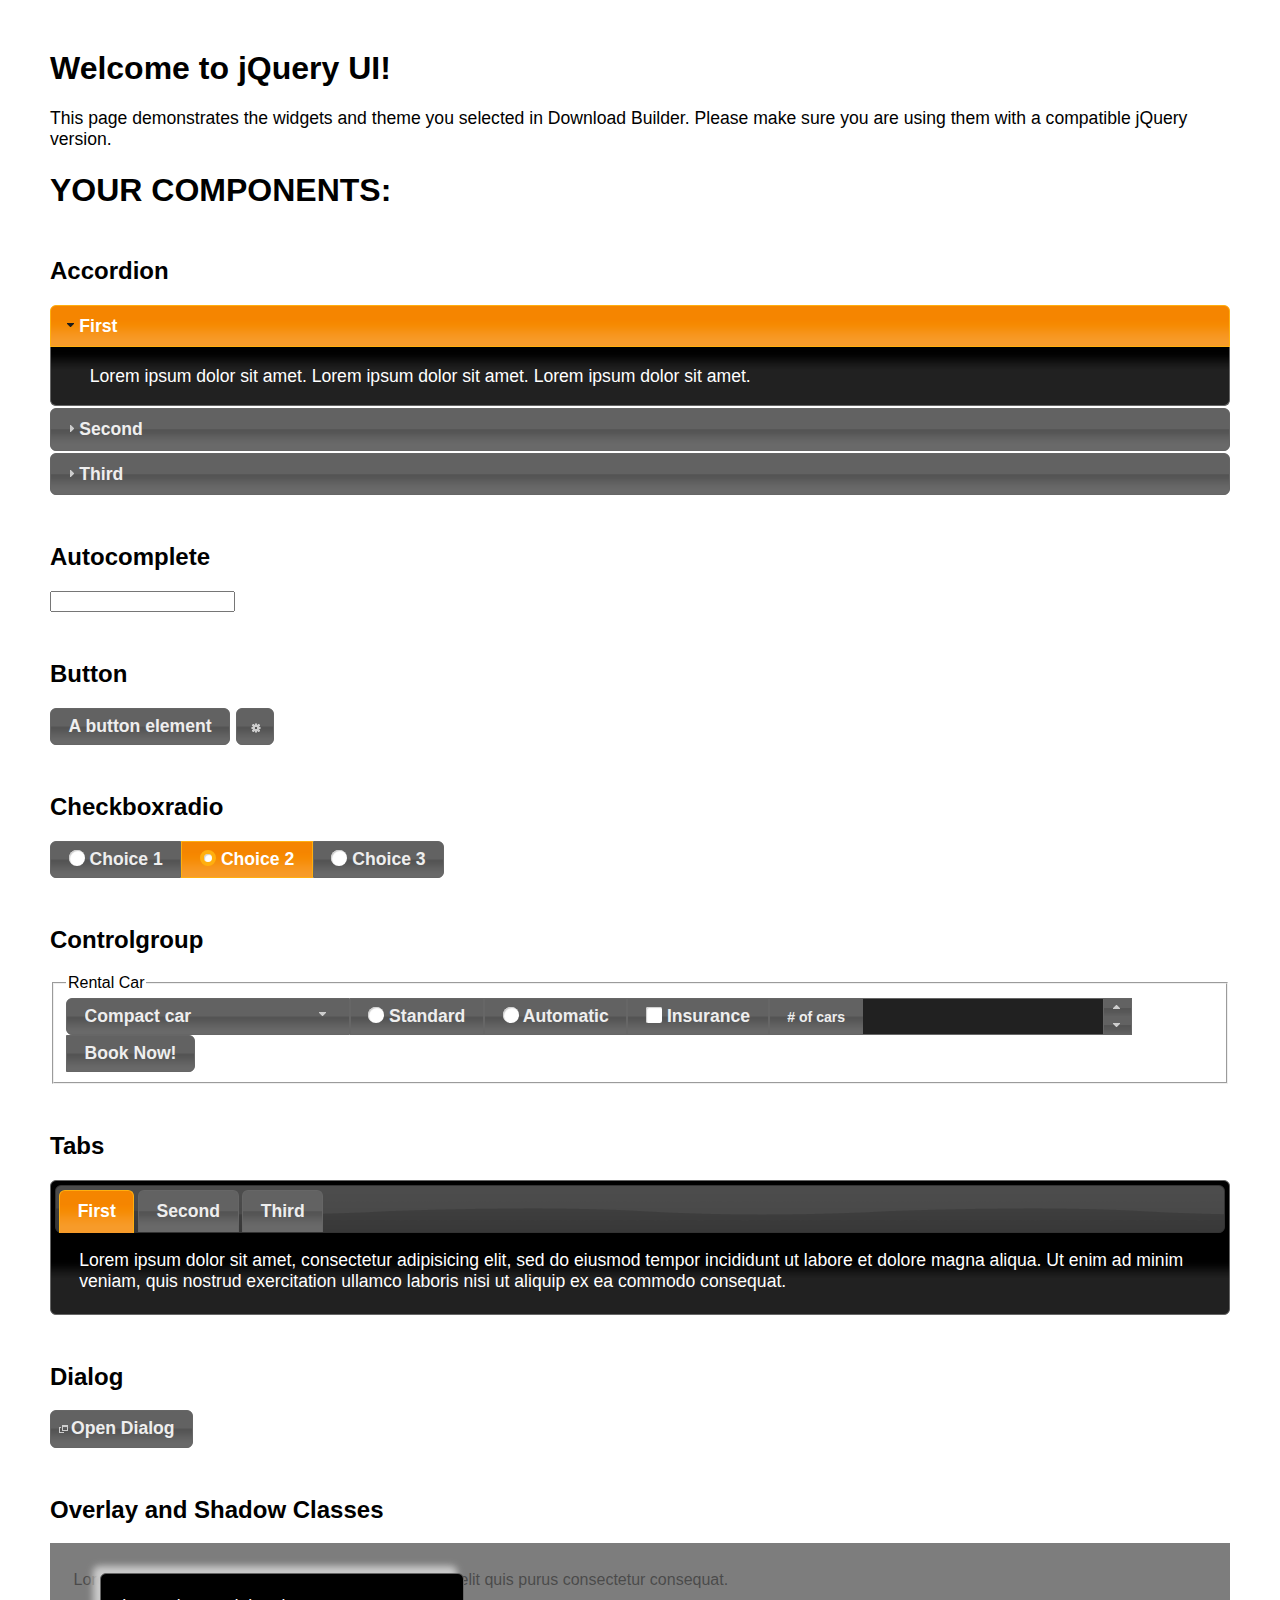
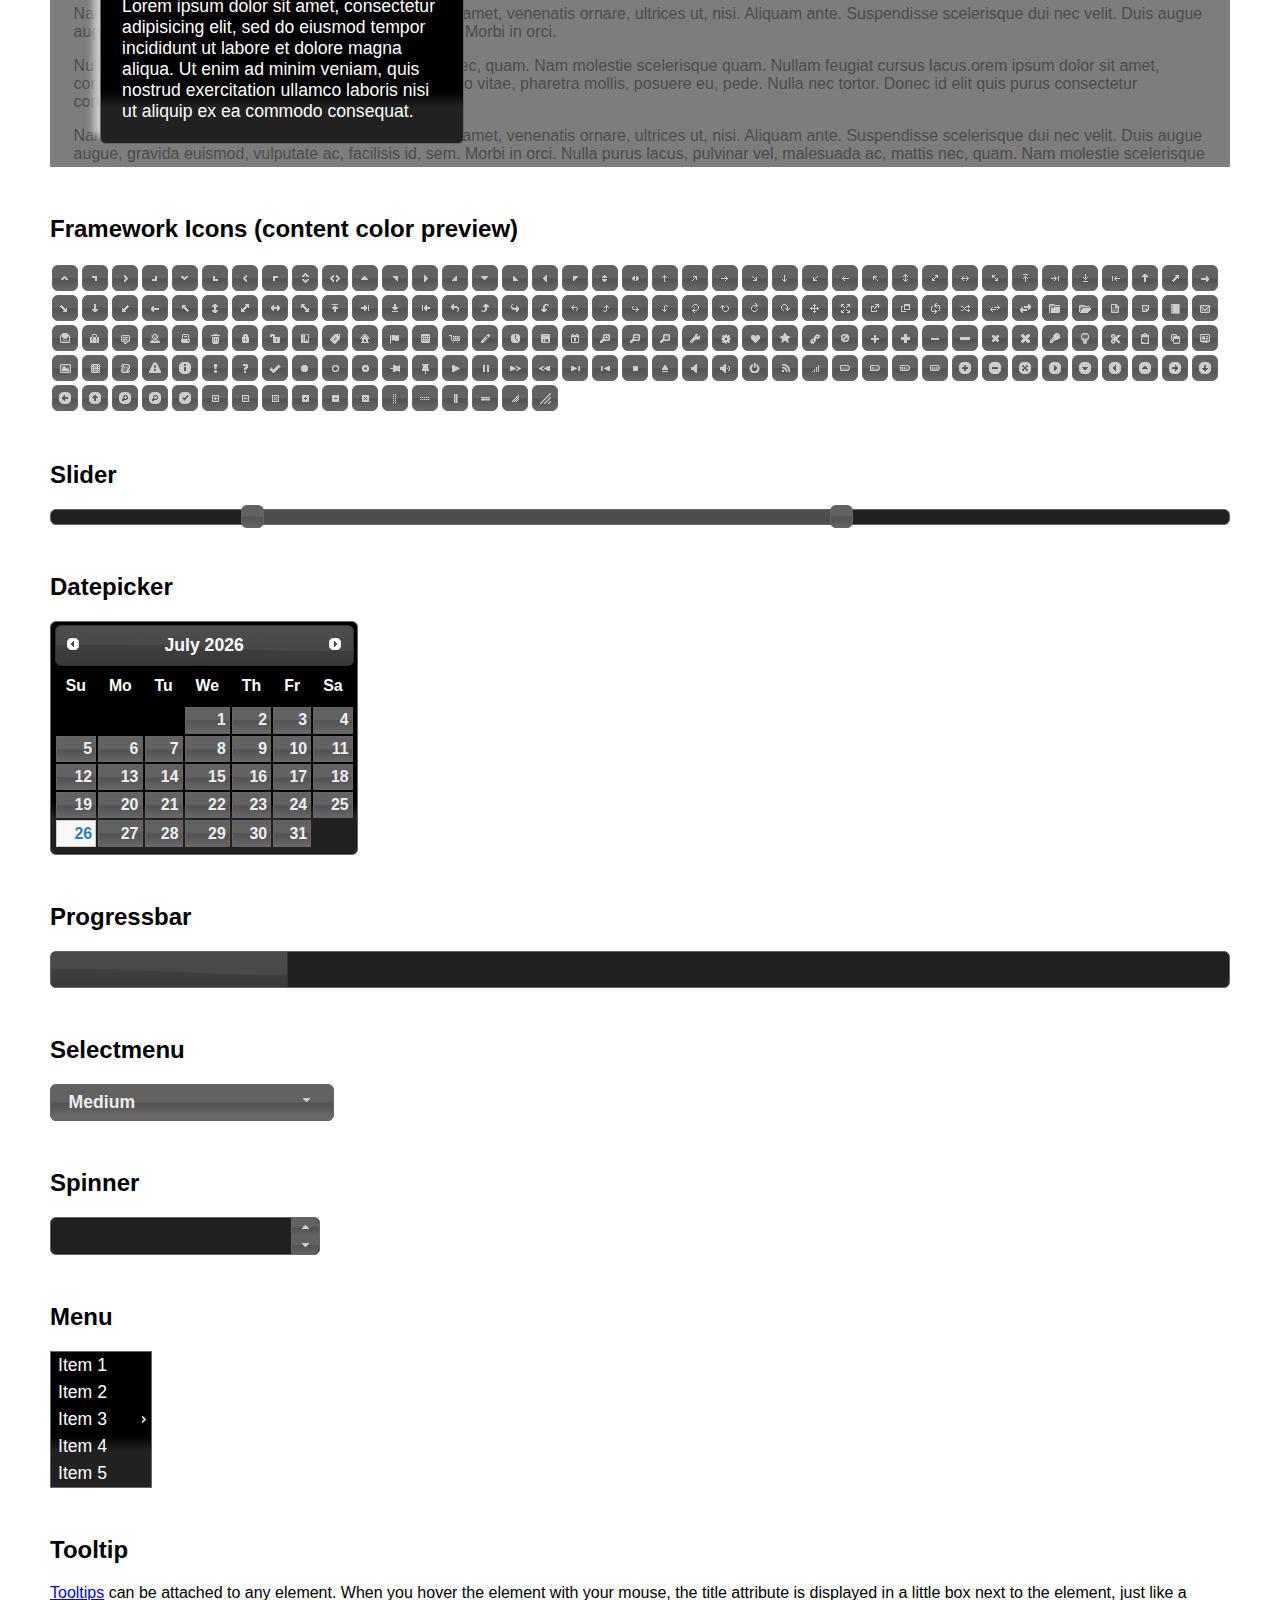
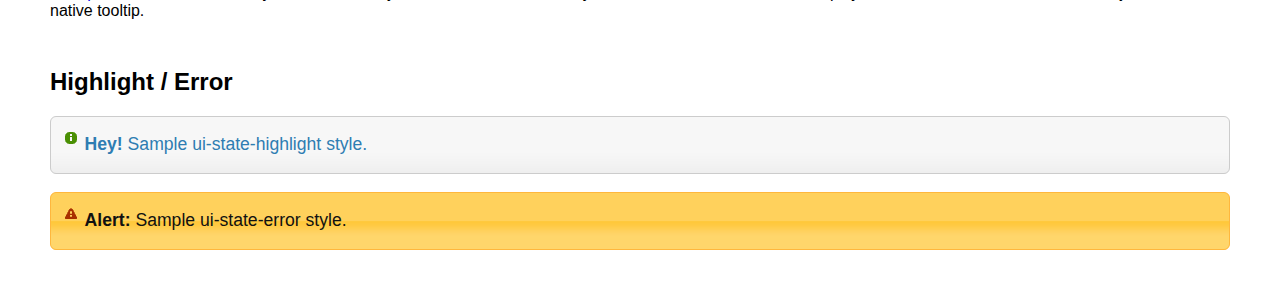
<file: vendor/jquery-ui/index.html>
<!doctype html>
<html lang="us">
<head>
	<meta charset="utf-8">
	<title>jQuery UI Example Page</title>
	<link href="jquery-ui.css" rel="stylesheet">
	<style>
	body{
		font-family: "Trebuchet MS", sans-serif;
		margin: 50px;
	}
	.demoHeaders {
		margin-top: 2em;
	}
	#dialog-link {
		padding: .4em 1em .4em 20px;
		text-decoration: none;
		position: relative;
	}
	#dialog-link span.ui-icon {
		margin: 0 5px 0 0;
		position: absolute;
		left: .2em;
		top: 50%;
		margin-top: -8px;
	}
	#icons {
		margin: 0;
		padding: 0;
	}
	#icons li {
		margin: 2px;
		position: relative;
		padding: 4px 0;
		cursor: pointer;
		float: left;
		list-style: none;
	}
	#icons span.ui-icon {
		float: left;
		margin: 0 4px;
	}
	.fakewindowcontain .ui-widget-overlay {
		position: absolute;
	}
	select {
		width: 200px;
	}
	</style>
</head>
<body>

<h1>Welcome to jQuery UI!</h1>

<div class="ui-widget">
	<p>This page demonstrates the widgets and theme you selected in Download Builder. Please make sure you are using them with a compatible jQuery version.</p>
</div>

<h1>YOUR COMPONENTS:</h1>

<!-- Accordion -->
<h2 class="demoHeaders">Accordion</h2>
<div id="accordion">
	<h3>First</h3>
	<div>Lorem ipsum dolor sit amet. Lorem ipsum dolor sit amet. Lorem ipsum dolor sit amet.</div>
	<h3>Second</h3>
	<div>Phasellus mattis tincidunt nibh.</div>
	<h3>Third</h3>
	<div>Nam dui erat, auctor a, dignissim quis.</div>
</div>

<!-- Autocomplete -->
<h2 class="demoHeaders">Autocomplete</h2>
<div>
	<input id="autocomplete" title="type &quot;a&quot;">
</div>

<!-- Button -->
<h2 class="demoHeaders">Button</h2>
<button id="button">A button element</button>
<button id="button-icon">An icon-only button</button>

<!-- Checkboxradio -->
<h2 class="demoHeaders">Checkboxradio</h2>
<form style="margin-top: 1em;">
	<div id="radioset">
		<input type="radio" id="radio1" name="radio"><label for="radio1">Choice 1</label>
		<input type="radio" id="radio2" name="radio" checked="checked"><label for="radio2">Choice 2</label>
		<input type="radio" id="radio3" name="radio"><label for="radio3">Choice 3</label>
	</div>
</form>

<!-- Controlgroup -->
<h2 class="demoHeaders">Controlgroup</h2>
<fieldset>
	<legend>Rental Car</legend>
	<div id="controlgroup">
		<select id="car-type">
			<option>Compact car</option>
			<option>Midsize car</option>
			<option>Full size car</option>
			<option>SUV</option>
			<option>Luxury</option>
			<option>Truck</option>
			<option>Van</option>
		</select>
		<label for="transmission-standard">Standard</label>
		<input type="radio" name="transmission" id="transmission-standard">
		<label for="transmission-automatic">Automatic</label>
		<input type="radio" name="transmission" id="transmission-automatic">
		<label for="insurance">Insurance</label>
		<input type="checkbox" name="insurance" id="insurance">
		<label for="horizontal-spinner" class="ui-controlgroup-label"># of cars</label>
		<input id="horizontal-spinner" class="ui-spinner-input">
		<button>Book Now!</button>
	</div>
</fieldset>

<!-- Tabs -->
<h2 class="demoHeaders">Tabs</h2>
<div id="tabs">
	<ul>
		<li><a href="#tabs-1">First</a></li>
		<li><a href="#tabs-2">Second</a></li>
		<li><a href="#tabs-3">Third</a></li>
	</ul>
	<div id="tabs-1">Lorem ipsum dolor sit amet, consectetur adipisicing elit, sed do eiusmod tempor incididunt ut labore et dolore magna aliqua. Ut enim ad minim veniam, quis nostrud exercitation ullamco laboris nisi ut aliquip ex ea commodo consequat.</div>
	<div id="tabs-2">Phasellus mattis tincidunt nibh. Cras orci urna, blandit id, pretium vel, aliquet ornare, felis. Maecenas scelerisque sem non nisl. Fusce sed lorem in enim dictum bibendum.</div>
	<div id="tabs-3">Nam dui erat, auctor a, dignissim quis, sollicitudin eu, felis. Pellentesque nisi urna, interdum eget, sagittis et, consequat vestibulum, lacus. Mauris porttitor ullamcorper augue.</div>
</div>

<h2 class="demoHeaders">Dialog</h2>
<p>
	<button id="dialog-link" class="ui-button ui-corner-all ui-widget">
		<span class="ui-icon ui-icon-newwin"></span>Open Dialog
	</button>
</p>

<h2 class="demoHeaders">Overlay and Shadow Classes</h2>
<div style="position: relative; width: 96%; height: 200px; padding:1% 2%; overflow:hidden;" class="fakewindowcontain">
	<p>Lorem ipsum dolor sit amet,  Nulla nec tortor. Donec id elit quis purus consectetur consequat. </p><p>Nam congue semper tellus. Sed erat dolor, dapibus sit amet, venenatis ornare, ultrices ut, nisi. Aliquam ante. Suspendisse scelerisque dui nec velit. Duis augue augue, gravida euismod, vulputate ac, facilisis id, sem. Morbi in orci. </p><p>Nulla purus lacus, pulvinar vel, malesuada ac, mattis nec, quam. Nam molestie scelerisque quam. Nullam feugiat cursus lacus.orem ipsum dolor sit amet, consectetur adipiscing elit. Donec libero risus, commodo vitae, pharetra mollis, posuere eu, pede. Nulla nec tortor. Donec id elit quis purus consectetur consequat. </p><p>Nam congue semper tellus. Sed erat dolor, dapibus sit amet, venenatis ornare, ultrices ut, nisi. Aliquam ante. Suspendisse scelerisque dui nec velit. Duis augue augue, gravida euismod, vulputate ac, facilisis id, sem. Morbi in orci. Nulla purus lacus, pulvinar vel, malesuada ac, mattis nec, quam. Nam molestie scelerisque quam. </p><p>Nullam feugiat cursus lacus.orem ipsum dolor sit amet, consectetur adipiscing elit. Donec libero risus, commodo vitae, pharetra mollis, posuere eu, pede. Nulla nec tortor. Donec id elit quis purus consectetur consequat. Nam congue semper tellus. Sed erat dolor, dapibus sit amet, venenatis ornare, ultrices ut, nisi. Aliquam ante. </p><p>Suspendisse scelerisque dui nec velit. Duis augue augue, gravida euismod, vulputate ac, facilisis id, sem. Morbi in orci. Nulla purus lacus, pulvinar vel, malesuada ac, mattis nec, quam. Nam molestie scelerisque quam. Nullam feugiat cursus lacus.orem ipsum dolor sit amet, consectetur adipiscing elit. Donec libero risus, commodo vitae, pharetra mollis, posuere eu, pede. Nulla nec tortor. Donec id elit quis purus consectetur consequat. Nam congue semper tellus. Sed erat dolor, dapibus sit amet, venenatis ornare, ultrices ut, nisi. </p>

	<!-- ui-dialog -->
	<div class="ui-widget-overlay ui-front"></div>
	<div style="position: absolute; width: 320px; left: 50px; top: 30px; padding: 1.2em" class="ui-widget ui-front ui-widget-content ui-corner-all ui-widget-shadow">
		Lorem ipsum dolor sit amet, consectetur adipisicing elit, sed do eiusmod tempor incididunt ut labore et dolore magna aliqua. Ut enim ad minim veniam, quis nostrud exercitation ullamco laboris nisi ut aliquip ex ea commodo consequat.
	</div>

</div>

<!-- ui-dialog -->
<div id="dialog" title="Dialog Title">
	<p>Lorem ipsum dolor sit amet, consectetur adipisicing elit, sed do eiusmod tempor incididunt ut labore et dolore magna aliqua. Ut enim ad minim veniam, quis nostrud exercitation ullamco laboris nisi ut aliquip ex ea commodo consequat.</p>
</div>


<h2 class="demoHeaders">Framework Icons (content color preview)</h2>
<ul id="icons" class="ui-widget ui-helper-clearfix">
	<li class="ui-state-default ui-corner-all" title=".ui-icon-caret-1-n"><span class="ui-icon ui-icon-caret-1-n"></span></li>
	<li class="ui-state-default ui-corner-all" title=".ui-icon-caret-1-ne"><span class="ui-icon ui-icon-caret-1-ne"></span></li>
	<li class="ui-state-default ui-corner-all" title=".ui-icon-caret-1-e"><span class="ui-icon ui-icon-caret-1-e"></span></li>
	<li class="ui-state-default ui-corner-all" title=".ui-icon-caret-1-se"><span class="ui-icon ui-icon-caret-1-se"></span></li>
	<li class="ui-state-default ui-corner-all" title=".ui-icon-caret-1-s"><span class="ui-icon ui-icon-caret-1-s"></span></li>
	<li class="ui-state-default ui-corner-all" title=".ui-icon-caret-1-sw"><span class="ui-icon ui-icon-caret-1-sw"></span></li>
	<li class="ui-state-default ui-corner-all" title=".ui-icon-caret-1-w"><span class="ui-icon ui-icon-caret-1-w"></span></li>
	<li class="ui-state-default ui-corner-all" title=".ui-icon-caret-1-nw"><span class="ui-icon ui-icon-caret-1-nw"></span></li>
	<li class="ui-state-default ui-corner-all" title=".ui-icon-caret-2-n-s"><span class="ui-icon ui-icon-caret-2-n-s"></span></li>
	<li class="ui-state-default ui-corner-all" title=".ui-icon-caret-2-e-w"><span class="ui-icon ui-icon-caret-2-e-w"></span></li>
	<li class="ui-state-default ui-corner-all" title=".ui-icon-triangle-1-n"><span class="ui-icon ui-icon-triangle-1-n"></span></li>
	<li class="ui-state-default ui-corner-all" title=".ui-icon-triangle-1-ne"><span class="ui-icon ui-icon-triangle-1-ne"></span></li>
	<li class="ui-state-default ui-corner-all" title=".ui-icon-triangle-1-e"><span class="ui-icon ui-icon-triangle-1-e"></span></li>
	<li class="ui-state-default ui-corner-all" title=".ui-icon-triangle-1-se"><span class="ui-icon ui-icon-triangle-1-se"></span></li>
	<li class="ui-state-default ui-corner-all" title=".ui-icon-triangle-1-s"><span class="ui-icon ui-icon-triangle-1-s"></span></li>
	<li class="ui-state-default ui-corner-all" title=".ui-icon-triangle-1-sw"><span class="ui-icon ui-icon-triangle-1-sw"></span></li>
	<li class="ui-state-default ui-corner-all" title=".ui-icon-triangle-1-w"><span class="ui-icon ui-icon-triangle-1-w"></span></li>
	<li class="ui-state-default ui-corner-all" title=".ui-icon-triangle-1-nw"><span class="ui-icon ui-icon-triangle-1-nw"></span></li>
	<li class="ui-state-default ui-corner-all" title=".ui-icon-triangle-2-n-s"><span class="ui-icon ui-icon-triangle-2-n-s"></span></li>
	<li class="ui-state-default ui-corner-all" title=".ui-icon-triangle-2-e-w"><span class="ui-icon ui-icon-triangle-2-e-w"></span></li>
	<li class="ui-state-default ui-corner-all" title=".ui-icon-arrow-1-n"><span class="ui-icon ui-icon-arrow-1-n"></span></li>
	<li class="ui-state-default ui-corner-all" title=".ui-icon-arrow-1-ne"><span class="ui-icon ui-icon-arrow-1-ne"></span></li>
	<li class="ui-state-default ui-corner-all" title=".ui-icon-arrow-1-e"><span class="ui-icon ui-icon-arrow-1-e"></span></li>
	<li class="ui-state-default ui-corner-all" title=".ui-icon-arrow-1-se"><span class="ui-icon ui-icon-arrow-1-se"></span></li>
	<li class="ui-state-default ui-corner-all" title=".ui-icon-arrow-1-s"><span class="ui-icon ui-icon-arrow-1-s"></span></li>
	<li class="ui-state-default ui-corner-all" title=".ui-icon-arrow-1-sw"><span class="ui-icon ui-icon-arrow-1-sw"></span></li>
	<li class="ui-state-default ui-corner-all" title=".ui-icon-arrow-1-w"><span class="ui-icon ui-icon-arrow-1-w"></span></li>
	<li class="ui-state-default ui-corner-all" title=".ui-icon-arrow-1-nw"><span class="ui-icon ui-icon-arrow-1-nw"></span></li>
	<li class="ui-state-default ui-corner-all" title=".ui-icon-arrow-2-n-s"><span class="ui-icon ui-icon-arrow-2-n-s"></span></li>
	<li class="ui-state-default ui-corner-all" title=".ui-icon-arrow-2-ne-sw"><span class="ui-icon ui-icon-arrow-2-ne-sw"></span></li>
	<li class="ui-state-default ui-corner-all" title=".ui-icon-arrow-2-e-w"><span class="ui-icon ui-icon-arrow-2-e-w"></span></li>
	<li class="ui-state-default ui-corner-all" title=".ui-icon-arrow-2-se-nw"><span class="ui-icon ui-icon-arrow-2-se-nw"></span></li>
	<li class="ui-state-default ui-corner-all" title=".ui-icon-arrowstop-1-n"><span class="ui-icon ui-icon-arrowstop-1-n"></span></li>
	<li class="ui-state-default ui-corner-all" title=".ui-icon-arrowstop-1-e"><span class="ui-icon ui-icon-arrowstop-1-e"></span></li>
	<li class="ui-state-default ui-corner-all" title=".ui-icon-arrowstop-1-s"><span class="ui-icon ui-icon-arrowstop-1-s"></span></li>
	<li class="ui-state-default ui-corner-all" title=".ui-icon-arrowstop-1-w"><span class="ui-icon ui-icon-arrowstop-1-w"></span></li>
	<li class="ui-state-default ui-corner-all" title=".ui-icon-arrowthick-1-n"><span class="ui-icon ui-icon-arrowthick-1-n"></span></li>
	<li class="ui-state-default ui-corner-all" title=".ui-icon-arrowthick-1-ne"><span class="ui-icon ui-icon-arrowthick-1-ne"></span></li>
	<li class="ui-state-default ui-corner-all" title=".ui-icon-arrowthick-1-e"><span class="ui-icon ui-icon-arrowthick-1-e"></span></li>
	<li class="ui-state-default ui-corner-all" title=".ui-icon-arrowthick-1-se"><span class="ui-icon ui-icon-arrowthick-1-se"></span></li>
	<li class="ui-state-default ui-corner-all" title=".ui-icon-arrowthick-1-s"><span class="ui-icon ui-icon-arrowthick-1-s"></span></li>
	<li class="ui-state-default ui-corner-all" title=".ui-icon-arrowthick-1-sw"><span class="ui-icon ui-icon-arrowthick-1-sw"></span></li>
	<li class="ui-state-default ui-corner-all" title=".ui-icon-arrowthick-1-w"><span class="ui-icon ui-icon-arrowthick-1-w"></span></li>
	<li class="ui-state-default ui-corner-all" title=".ui-icon-arrowthick-1-nw"><span class="ui-icon ui-icon-arrowthick-1-nw"></span></li>
	<li class="ui-state-default ui-corner-all" title=".ui-icon-arrowthick-2-n-s"><span class="ui-icon ui-icon-arrowthick-2-n-s"></span></li>
	<li class="ui-state-default ui-corner-all" title=".ui-icon-arrowthick-2-ne-sw"><span class="ui-icon ui-icon-arrowthick-2-ne-sw"></span></li>
	<li class="ui-state-default ui-corner-all" title=".ui-icon-arrowthick-2-e-w"><span class="ui-icon ui-icon-arrowthick-2-e-w"></span></li>
	<li class="ui-state-default ui-corner-all" title=".ui-icon-arrowthick-2-se-nw"><span class="ui-icon ui-icon-arrowthick-2-se-nw"></span></li>
	<li class="ui-state-default ui-corner-all" title=".ui-icon-arrowthickstop-1-n"><span class="ui-icon ui-icon-arrowthickstop-1-n"></span></li>
	<li class="ui-state-default ui-corner-all" title=".ui-icon-arrowthickstop-1-e"><span class="ui-icon ui-icon-arrowthickstop-1-e"></span></li>
	<li class="ui-state-default ui-corner-all" title=".ui-icon-arrowthickstop-1-s"><span class="ui-icon ui-icon-arrowthickstop-1-s"></span></li>
	<li class="ui-state-default ui-corner-all" title=".ui-icon-arrowthickstop-1-w"><span class="ui-icon ui-icon-arrowthickstop-1-w"></span></li>
	<li class="ui-state-default ui-corner-all" title=".ui-icon-arrowreturnthick-1-w"><span class="ui-icon ui-icon-arrowreturnthick-1-w"></span></li>
	<li class="ui-state-default ui-corner-all" title=".ui-icon-arrowreturnthick-1-n"><span class="ui-icon ui-icon-arrowreturnthick-1-n"></span></li>
	<li class="ui-state-default ui-corner-all" title=".ui-icon-arrowreturnthick-1-e"><span class="ui-icon ui-icon-arrowreturnthick-1-e"></span></li>
	<li class="ui-state-default ui-corner-all" title=".ui-icon-arrowreturnthick-1-s"><span class="ui-icon ui-icon-arrowreturnthick-1-s"></span></li>
	<li class="ui-state-default ui-corner-all" title=".ui-icon-arrowreturn-1-w"><span class="ui-icon ui-icon-arrowreturn-1-w"></span></li>
	<li class="ui-state-default ui-corner-all" title=".ui-icon-arrowreturn-1-n"><span class="ui-icon ui-icon-arrowreturn-1-n"></span></li>
	<li class="ui-state-default ui-corner-all" title=".ui-icon-arrowreturn-1-e"><span class="ui-icon ui-icon-arrowreturn-1-e"></span></li>
	<li class="ui-state-default ui-corner-all" title=".ui-icon-arrowreturn-1-s"><span class="ui-icon ui-icon-arrowreturn-1-s"></span></li>
	<li class="ui-state-default ui-corner-all" title=".ui-icon-arrowrefresh-1-w"><span class="ui-icon ui-icon-arrowrefresh-1-w"></span></li>
	<li class="ui-state-default ui-corner-all" title=".ui-icon-arrowrefresh-1-n"><span class="ui-icon ui-icon-arrowrefresh-1-n"></span></li>
	<li class="ui-state-default ui-corner-all" title=".ui-icon-arrowrefresh-1-e"><span class="ui-icon ui-icon-arrowrefresh-1-e"></span></li>
	<li class="ui-state-default ui-corner-all" title=".ui-icon-arrowrefresh-1-s"><span class="ui-icon ui-icon-arrowrefresh-1-s"></span></li>
	<li class="ui-state-default ui-corner-all" title=".ui-icon-arrow-4"><span class="ui-icon ui-icon-arrow-4"></span></li>
	<li class="ui-state-default ui-corner-all" title=".ui-icon-arrow-4-diag"><span class="ui-icon ui-icon-arrow-4-diag"></span></li>
	<li class="ui-state-default ui-corner-all" title=".ui-icon-extlink"><span class="ui-icon ui-icon-extlink"></span></li>
	<li class="ui-state-default ui-corner-all" title=".ui-icon-newwin"><span class="ui-icon ui-icon-newwin"></span></li>
	<li class="ui-state-default ui-corner-all" title=".ui-icon-refresh"><span class="ui-icon ui-icon-refresh"></span></li>
	<li class="ui-state-default ui-corner-all" title=".ui-icon-shuffle"><span class="ui-icon ui-icon-shuffle"></span></li>
	<li class="ui-state-default ui-corner-all" title=".ui-icon-transfer-e-w"><span class="ui-icon ui-icon-transfer-e-w"></span></li>
	<li class="ui-state-default ui-corner-all" title=".ui-icon-transferthick-e-w"><span class="ui-icon ui-icon-transferthick-e-w"></span></li>
	<li class="ui-state-default ui-corner-all" title=".ui-icon-folder-collapsed"><span class="ui-icon ui-icon-folder-collapsed"></span></li>
	<li class="ui-state-default ui-corner-all" title=".ui-icon-folder-open"><span class="ui-icon ui-icon-folder-open"></span></li>
	<li class="ui-state-default ui-corner-all" title=".ui-icon-document"><span class="ui-icon ui-icon-document"></span></li>
	<li class="ui-state-default ui-corner-all" title=".ui-icon-document-b"><span class="ui-icon ui-icon-document-b"></span></li>
	<li class="ui-state-default ui-corner-all" title=".ui-icon-note"><span class="ui-icon ui-icon-note"></span></li>
	<li class="ui-state-default ui-corner-all" title=".ui-icon-mail-closed"><span class="ui-icon ui-icon-mail-closed"></span></li>
	<li class="ui-state-default ui-corner-all" title=".ui-icon-mail-open"><span class="ui-icon ui-icon-mail-open"></span></li>
	<li class="ui-state-default ui-corner-all" title=".ui-icon-suitcase"><span class="ui-icon ui-icon-suitcase"></span></li>
	<li class="ui-state-default ui-corner-all" title=".ui-icon-comment"><span class="ui-icon ui-icon-comment"></span></li>
	<li class="ui-state-default ui-corner-all" title=".ui-icon-person"><span class="ui-icon ui-icon-person"></span></li>
	<li class="ui-state-default ui-corner-all" title=".ui-icon-print"><span class="ui-icon ui-icon-print"></span></li>
	<li class="ui-state-default ui-corner-all" title=".ui-icon-trash"><span class="ui-icon ui-icon-trash"></span></li>
	<li class="ui-state-default ui-corner-all" title=".ui-icon-locked"><span class="ui-icon ui-icon-locked"></span></li>
	<li class="ui-state-default ui-corner-all" title=".ui-icon-unlocked"><span class="ui-icon ui-icon-unlocked"></span></li>
	<li class="ui-state-default ui-corner-all" title=".ui-icon-bookmark"><span class="ui-icon ui-icon-bookmark"></span></li>
	<li class="ui-state-default ui-corner-all" title=".ui-icon-tag"><span class="ui-icon ui-icon-tag"></span></li>
	<li class="ui-state-default ui-corner-all" title=".ui-icon-home"><span class="ui-icon ui-icon-home"></span></li>
	<li class="ui-state-default ui-corner-all" title=".ui-icon-flag"><span class="ui-icon ui-icon-flag"></span></li>
	<li class="ui-state-default ui-corner-all" title=".ui-icon-calculator"><span class="ui-icon ui-icon-calculator"></span></li>
	<li class="ui-state-default ui-corner-all" title=".ui-icon-cart"><span class="ui-icon ui-icon-cart"></span></li>
	<li class="ui-state-default ui-corner-all" title=".ui-icon-pencil"><span class="ui-icon ui-icon-pencil"></span></li>
	<li class="ui-state-default ui-corner-all" title=".ui-icon-clock"><span class="ui-icon ui-icon-clock"></span></li>
	<li class="ui-state-default ui-corner-all" title=".ui-icon-disk"><span class="ui-icon ui-icon-disk"></span></li>
	<li class="ui-state-default ui-corner-all" title=".ui-icon-calendar"><span class="ui-icon ui-icon-calendar"></span></li>
	<li class="ui-state-default ui-corner-all" title=".ui-icon-zoomin"><span class="ui-icon ui-icon-zoomin"></span></li>
	<li class="ui-state-default ui-corner-all" title=".ui-icon-zoomout"><span class="ui-icon ui-icon-zoomout"></span></li>
	<li class="ui-state-default ui-corner-all" title=".ui-icon-search"><span class="ui-icon ui-icon-search"></span></li>
	<li class="ui-state-default ui-corner-all" title=".ui-icon-wrench"><span class="ui-icon ui-icon-wrench"></span></li>
	<li class="ui-state-default ui-corner-all" title=".ui-icon-gear"><span class="ui-icon ui-icon-gear"></span></li>
	<li class="ui-state-default ui-corner-all" title=".ui-icon-heart"><span class="ui-icon ui-icon-heart"></span></li>
	<li class="ui-state-default ui-corner-all" title=".ui-icon-star"><span class="ui-icon ui-icon-star"></span></li>
	<li class="ui-state-default ui-corner-all" title=".ui-icon-link"><span class="ui-icon ui-icon-link"></span></li>
	<li class="ui-state-default ui-corner-all" title=".ui-icon-cancel"><span class="ui-icon ui-icon-cancel"></span></li>
	<li class="ui-state-default ui-corner-all" title=".ui-icon-plus"><span class="ui-icon ui-icon-plus"></span></li>
	<li class="ui-state-default ui-corner-all" title=".ui-icon-plusthick"><span class="ui-icon ui-icon-plusthick"></span></li>
	<li class="ui-state-default ui-corner-all" title=".ui-icon-minus"><span class="ui-icon ui-icon-minus"></span></li>
	<li class="ui-state-default ui-corner-all" title=".ui-icon-minusthick"><span class="ui-icon ui-icon-minusthick"></span></li>
	<li class="ui-state-default ui-corner-all" title=".ui-icon-close"><span class="ui-icon ui-icon-close"></span></li>
	<li class="ui-state-default ui-corner-all" title=".ui-icon-closethick"><span class="ui-icon ui-icon-closethick"></span></li>
	<li class="ui-state-default ui-corner-all" title=".ui-icon-key"><span class="ui-icon ui-icon-key"></span></li>
	<li class="ui-state-default ui-corner-all" title=".ui-icon-lightbulb"><span class="ui-icon ui-icon-lightbulb"></span></li>
	<li class="ui-state-default ui-corner-all" title=".ui-icon-scissors"><span class="ui-icon ui-icon-scissors"></span></li>
	<li class="ui-state-default ui-corner-all" title=".ui-icon-clipboard"><span class="ui-icon ui-icon-clipboard"></span></li>
	<li class="ui-state-default ui-corner-all" title=".ui-icon-copy"><span class="ui-icon ui-icon-copy"></span></li>
	<li class="ui-state-default ui-corner-all" title=".ui-icon-contact"><span class="ui-icon ui-icon-contact"></span></li>
	<li class="ui-state-default ui-corner-all" title=".ui-icon-image"><span class="ui-icon ui-icon-image"></span></li>
	<li class="ui-state-default ui-corner-all" title=".ui-icon-video"><span class="ui-icon ui-icon-video"></span></li>
	<li class="ui-state-default ui-corner-all" title=".ui-icon-script"><span class="ui-icon ui-icon-script"></span></li>
	<li class="ui-state-default ui-corner-all" title=".ui-icon-alert"><span class="ui-icon ui-icon-alert"></span></li>
	<li class="ui-state-default ui-corner-all" title=".ui-icon-info"><span class="ui-icon ui-icon-info"></span></li>
	<li class="ui-state-default ui-corner-all" title=".ui-icon-notice"><span class="ui-icon ui-icon-notice"></span></li>
	<li class="ui-state-default ui-corner-all" title=".ui-icon-help"><span class="ui-icon ui-icon-help"></span></li>
	<li class="ui-state-default ui-corner-all" title=".ui-icon-check"><span class="ui-icon ui-icon-check"></span></li>
	<li class="ui-state-default ui-corner-all" title=".ui-icon-bullet"><span class="ui-icon ui-icon-bullet"></span></li>
	<li class="ui-state-default ui-corner-all" title=".ui-icon-radio-off"><span class="ui-icon ui-icon-radio-off"></span></li>
	<li class="ui-state-default ui-corner-all" title=".ui-icon-radio-on"><span class="ui-icon ui-icon-radio-on"></span></li>
	<li class="ui-state-default ui-corner-all" title=".ui-icon-pin-w"><span class="ui-icon ui-icon-pin-w"></span></li>
	<li class="ui-state-default ui-corner-all" title=".ui-icon-pin-s"><span class="ui-icon ui-icon-pin-s"></span></li>
	<li class="ui-state-default ui-corner-all" title=".ui-icon-play"><span class="ui-icon ui-icon-play"></span></li>
	<li class="ui-state-default ui-corner-all" title=".ui-icon-pause"><span class="ui-icon ui-icon-pause"></span></li>
	<li class="ui-state-default ui-corner-all" title=".ui-icon-seek-next"><span class="ui-icon ui-icon-seek-next"></span></li>
	<li class="ui-state-default ui-corner-all" title=".ui-icon-seek-prev"><span class="ui-icon ui-icon-seek-prev"></span></li>
	<li class="ui-state-default ui-corner-all" title=".ui-icon-seek-end"><span class="ui-icon ui-icon-seek-end"></span></li>
	<li class="ui-state-default ui-corner-all" title=".ui-icon-seek-first"><span class="ui-icon ui-icon-seek-first"></span></li>
	<li class="ui-state-default ui-corner-all" title=".ui-icon-stop"><span class="ui-icon ui-icon-stop"></span></li>
	<li class="ui-state-default ui-corner-all" title=".ui-icon-eject"><span class="ui-icon ui-icon-eject"></span></li>
	<li class="ui-state-default ui-corner-all" title=".ui-icon-volume-off"><span class="ui-icon ui-icon-volume-off"></span></li>
	<li class="ui-state-default ui-corner-all" title=".ui-icon-volume-on"><span class="ui-icon ui-icon-volume-on"></span></li>
	<li class="ui-state-default ui-corner-all" title=".ui-icon-power"><span class="ui-icon ui-icon-power"></span></li>
	<li class="ui-state-default ui-corner-all" title=".ui-icon-signal-diag"><span class="ui-icon ui-icon-signal-diag"></span></li>
	<li class="ui-state-default ui-corner-all" title=".ui-icon-signal"><span class="ui-icon ui-icon-signal"></span></li>
	<li class="ui-state-default ui-corner-all" title=".ui-icon-battery-0"><span class="ui-icon ui-icon-battery-0"></span></li>
	<li class="ui-state-default ui-corner-all" title=".ui-icon-battery-1"><span class="ui-icon ui-icon-battery-1"></span></li>
	<li class="ui-state-default ui-corner-all" title=".ui-icon-battery-2"><span class="ui-icon ui-icon-battery-2"></span></li>
	<li class="ui-state-default ui-corner-all" title=".ui-icon-battery-3"><span class="ui-icon ui-icon-battery-3"></span></li>
	<li class="ui-state-default ui-corner-all" title=".ui-icon-circle-plus"><span class="ui-icon ui-icon-circle-plus"></span></li>
	<li class="ui-state-default ui-corner-all" title=".ui-icon-circle-minus"><span class="ui-icon ui-icon-circle-minus"></span></li>
	<li class="ui-state-default ui-corner-all" title=".ui-icon-circle-close"><span class="ui-icon ui-icon-circle-close"></span></li>
	<li class="ui-state-default ui-corner-all" title=".ui-icon-circle-triangle-e"><span class="ui-icon ui-icon-circle-triangle-e"></span></li>
	<li class="ui-state-default ui-corner-all" title=".ui-icon-circle-triangle-s"><span class="ui-icon ui-icon-circle-triangle-s"></span></li>
	<li class="ui-state-default ui-corner-all" title=".ui-icon-circle-triangle-w"><span class="ui-icon ui-icon-circle-triangle-w"></span></li>
	<li class="ui-state-default ui-corner-all" title=".ui-icon-circle-triangle-n"><span class="ui-icon ui-icon-circle-triangle-n"></span></li>
	<li class="ui-state-default ui-corner-all" title=".ui-icon-circle-arrow-e"><span class="ui-icon ui-icon-circle-arrow-e"></span></li>
	<li class="ui-state-default ui-corner-all" title=".ui-icon-circle-arrow-s"><span class="ui-icon ui-icon-circle-arrow-s"></span></li>
	<li class="ui-state-default ui-corner-all" title=".ui-icon-circle-arrow-w"><span class="ui-icon ui-icon-circle-arrow-w"></span></li>
	<li class="ui-state-default ui-corner-all" title=".ui-icon-circle-arrow-n"><span class="ui-icon ui-icon-circle-arrow-n"></span></li>
	<li class="ui-state-default ui-corner-all" title=".ui-icon-circle-zoomin"><span class="ui-icon ui-icon-circle-zoomin"></span></li>
	<li class="ui-state-default ui-corner-all" title=".ui-icon-circle-zoomout"><span class="ui-icon ui-icon-circle-zoomout"></span></li>
	<li class="ui-state-default ui-corner-all" title=".ui-icon-circle-check"><span class="ui-icon ui-icon-circle-check"></span></li>
	<li class="ui-state-default ui-corner-all" title=".ui-icon-circlesmall-plus"><span class="ui-icon ui-icon-circlesmall-plus"></span></li>
	<li class="ui-state-default ui-corner-all" title=".ui-icon-circlesmall-minus"><span class="ui-icon ui-icon-circlesmall-minus"></span></li>
	<li class="ui-state-default ui-corner-all" title=".ui-icon-circlesmall-close"><span class="ui-icon ui-icon-circlesmall-close"></span></li>
	<li class="ui-state-default ui-corner-all" title=".ui-icon-squaresmall-plus"><span class="ui-icon ui-icon-squaresmall-plus"></span></li>
	<li class="ui-state-default ui-corner-all" title=".ui-icon-squaresmall-minus"><span class="ui-icon ui-icon-squaresmall-minus"></span></li>
	<li class="ui-state-default ui-corner-all" title=".ui-icon-squaresmall-close"><span class="ui-icon ui-icon-squaresmall-close"></span></li>
	<li class="ui-state-default ui-corner-all" title=".ui-icon-grip-dotted-vertical"><span class="ui-icon ui-icon-grip-dotted-vertical"></span></li>
	<li class="ui-state-default ui-corner-all" title=".ui-icon-grip-dotted-horizontal"><span class="ui-icon ui-icon-grip-dotted-horizontal"></span></li>
	<li class="ui-state-default ui-corner-all" title=".ui-icon-grip-solid-vertical"><span class="ui-icon ui-icon-grip-solid-vertical"></span></li>
	<li class="ui-state-default ui-corner-all" title=".ui-icon-grip-solid-horizontal"><span class="ui-icon ui-icon-grip-solid-horizontal"></span></li>
	<li class="ui-state-default ui-corner-all" title=".ui-icon-gripsmall-diagonal-se"><span class="ui-icon ui-icon-gripsmall-diagonal-se"></span></li>
	<li class="ui-state-default ui-corner-all" title=".ui-icon-grip-diagonal-se"><span class="ui-icon ui-icon-grip-diagonal-se"></span></li>
</ul>

<!-- Slider -->
<h2 class="demoHeaders">Slider</h2>
<div id="slider"></div>

<!-- Datepicker -->
<h2 class="demoHeaders">Datepicker</h2>
<div id="datepicker"></div>

<!-- Progressbar -->
<h2 class="demoHeaders">Progressbar</h2>
<div id="progressbar"></div>

<!-- Progressbar -->
<h2 class="demoHeaders">Selectmenu</h2>
<select id="selectmenu">
	<option>Slower</option>
	<option>Slow</option>
	<option selected="selected">Medium</option>
	<option>Fast</option>
	<option>Faster</option>
</select>

<!-- Spinner -->
<h2 class="demoHeaders">Spinner</h2>
<input id="spinner">

<!-- Menu -->
<h2 class="demoHeaders">Menu</h2>
<ul style="width:100px;" id="menu">
	<li><div>Item 1</div></li>
	<li><div>Item 2</div></li>
	<li><div>Item 3</div>
		<ul>
			<li><div>Item 3-1</div></li>
			<li><div>Item 3-2</div></li>
			<li><div>Item 3-3</div></li>
			<li><div>Item 3-4</div></li>
			<li><div>Item 3-5</div></li>
		</ul>
	</li>
	<li><div>Item 4</div></li>
	<li><div>Item 5</div></li>
</ul>

<!-- Tooltip -->
<h2 class="demoHeaders">Tooltip</h2>
<p id="tooltip">
	<a href="#" title="That&apos;s what this widget is">Tooltips</a> can be attached to any element. When you hover
the element with your mouse, the title attribute is displayed in a little box next to the element, just like a native tooltip.
</p>

<!-- Highlight / Error -->
<h2 class="demoHeaders">Highlight / Error</h2>
<div class="ui-widget">
	<div class="ui-state-highlight ui-corner-all" style="margin-top: 20px; padding: 0 .7em;">
		<p><span class="ui-icon ui-icon-info" style="float: left; margin-right: .3em;"></span>
		<strong>Hey!</strong> Sample ui-state-highlight style.</p>
	</div>
</div>
<br>
<div class="ui-widget">
	<div class="ui-state-error ui-corner-all" style="padding: 0 .7em;">
		<p><span class="ui-icon ui-icon-alert" style="float: left; margin-right: .3em;"></span>
		<strong>Alert:</strong> Sample ui-state-error style.</p>
	</div>
</div>

<script src="external/jquery/jquery.js"></script>
<script src="jquery-ui.js"></script>
<script>
$( "#accordion" ).accordion();

var availableTags = [
	"ActionScript",
	"AppleScript",
	"Asp",
	"BASIC",
	"C",
	"C++",
	"Clojure",
	"COBOL",
	"ColdFusion",
	"Erlang",
	"Fortran",
	"Groovy",
	"Haskell",
	"Java",
	"JavaScript",
	"Lisp",
	"Perl",
	"PHP",
	"Python",
	"Ruby",
	"Scala",
	"Scheme"
];
$( "#autocomplete" ).autocomplete({
	source: availableTags
});

$( "#button" ).button();
$( "#button-icon" ).button({
	icon: "ui-icon-gear",
	showLabel: false
});

$( "#radioset" ).buttonset();

$( "#controlgroup" ).controlgroup();

$( "#tabs" ).tabs();

$( "#dialog" ).dialog({
	autoOpen: false,
	width: 400,
	buttons: [
		{
			text: "Ok",
			click: function() {
				$( this ).dialog( "close" );
			}
		},
		{
			text: "Cancel",
			click: function() {
				$( this ).dialog( "close" );
			}
		}
	]
});

// Link to open the dialog
$( "#dialog-link" ).click(function( event ) {
	$( "#dialog" ).dialog( "open" );
	event.preventDefault();
});

$( "#datepicker" ).datepicker({
	inline: true
});

$( "#slider" ).slider({
	range: true,
	values: [ 17, 67 ]
});

$( "#progressbar" ).progressbar({
	value: 20
});

$( "#spinner" ).spinner();

$( "#menu" ).menu();

$( "#tooltip" ).tooltip();

$( "#selectmenu" ).selectmenu();

// Hover states on the static widgets
$( "#dialog-link, #icons li" ).hover(
	function() {
		$( this ).addClass( "ui-state-hover" );
	},
	function() {
		$( this ).removeClass( "ui-state-hover" );
	}
);
</script>
</body>
</html>
</file>
